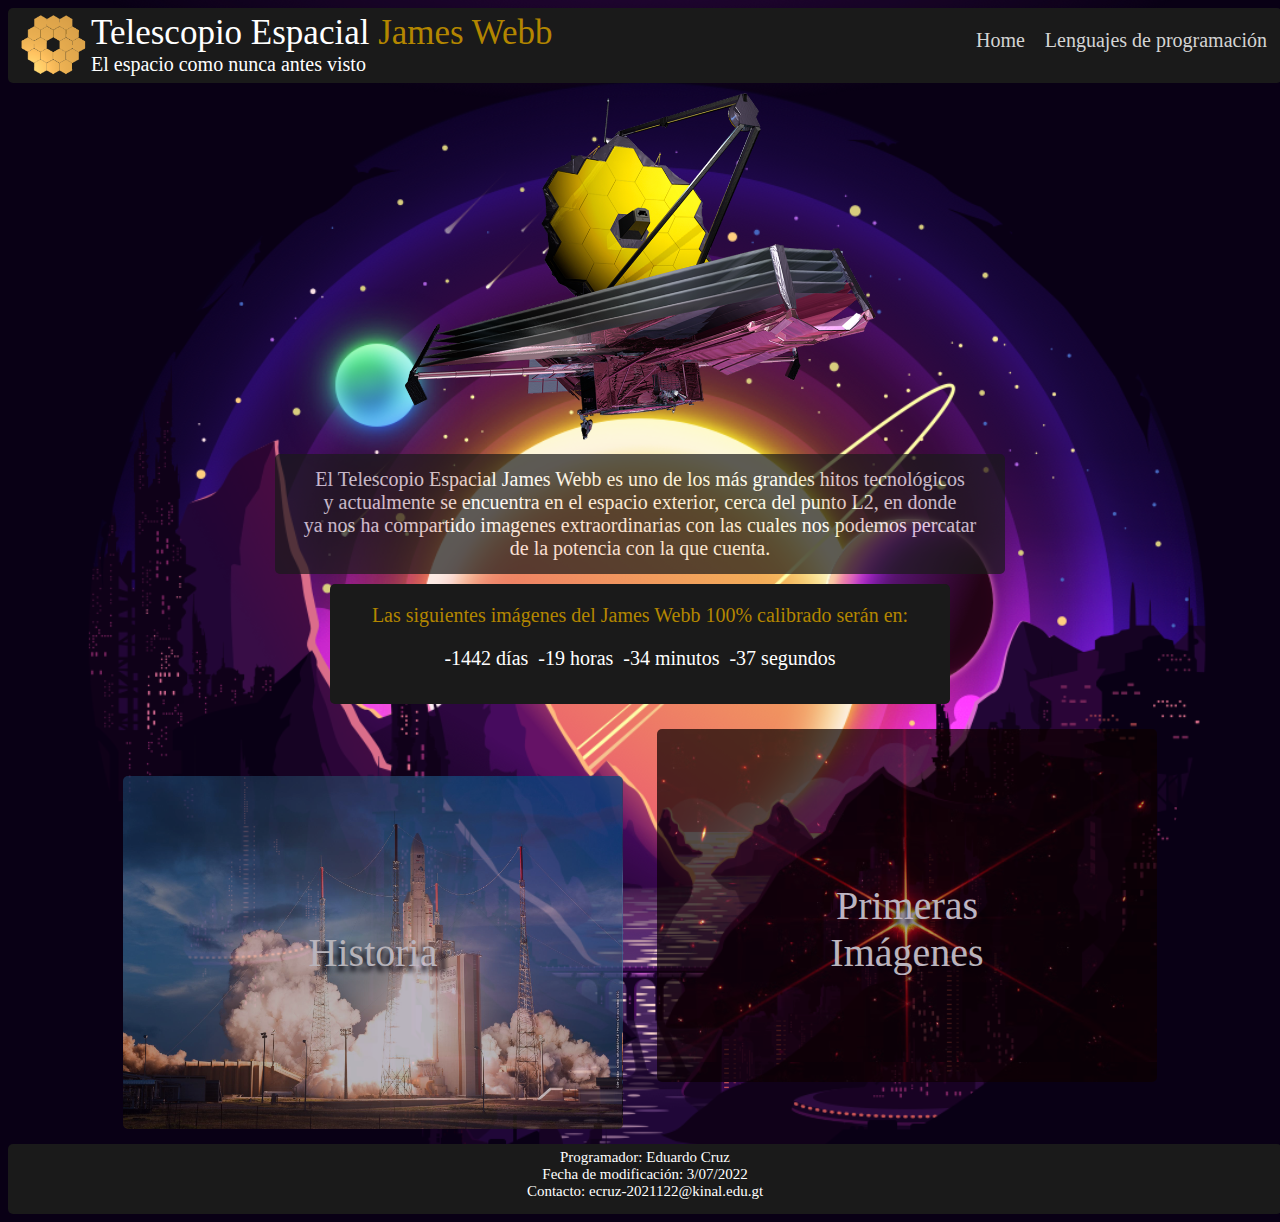
<file: index.html>
<!DOCTYPE html>
<html>
<head>
  <link rel="stylesheet" href="styles/style.css">
  <script src="functions/functions.js"></script>
  <meta charset="utf-8"/>
  <title>James Webb Space Telescope</title>
  <link rel="shortcut icon" href="image/favicon2.png">
  <style type="text/css">
  body
  {
    background-color: #1a1a1a;
    background-image: url("image/fondo.png");
    background-size:100%;
  }
  p{
    font-family: Impact;
    color: #b38600;
    font-size: 20px;
    text-align: center;
    justify-content: center;
    align-items: center;
  }
  p3{
    font-family: Impact;
    color: white;
    font-size: 20px;
    text-align: center;
    justify-content: center;
    align-items: center;
  }
  p4{
    font-family: Impact;
    color: white;
    font-size: 40px;
    text-shadow: 10px 5px 5px black;
    text-align: center;
    justify-content: center;
    align-items: center;
  }
  pre{
    font-family: Impact;
    color: white;
    font-size: 20px;
    text-align: center;
    display: flex;
    justify-content: center;
    align-items: center;
  }
  button{
    font-family: Impact;
    font-size: 20px;
    color: white;
    text-align: center;
    width: 300px;
    height: 400px;
    background:transparent;
    border-radius: 5px;
    border: none;
  }
  a{
    text-decoration: none;
    font-size: 20px;
    font-family: Impact;
    padding: 14px 10px;
  }
  li{
    list-style: none;
    display:inline;
    float: right;
  }
  li a{
    background: #1a1a1a;
    color: #d4d4d4;
    text-align:center;
  }
  li a:hover{
    background: #b38600;
    color: #fff;
  }
  </style>
</head>
<body>
  <div class="menu">
    <li style="float:left;">
        <div class = "imagen">
          <img src="image/favicon.png" alt="" width="78" height="65">
          <div class = "p2">
            Telescopio Espacial
          <div class = "p1">
            James Webb <br>
          </div>
          <div class = "p5">
            El espacio como nunca antes visto
          </div>
          </div>
        </div>
    </li>
    <ul>
      <li> <a href="pages/programacionLenguajes.html"> Lenguajes de programación </a> </li>
      <li> <a href="index.html"> Home </a> </li>
    </ul>
  </div>
    <div>
      <center>
        <img src="image/JamesWebb.png" width="471" height="347" vspace="10px">
      </center>
    </div>
    <center>
      <div class = "cuadro">
        <p3>El Telescopio Espacial James Webb es uno de los más grandes hitos tecnológicos <br>
          y actualmente se encuentra en el espacio exterior, cerca del punto L2, en donde <br>
          ya nos ha compartido imagenes extraordinarias con las cuales nos podemos percatar <br>
          de la potencia con la que cuenta.
        </p3>
      </div>
    </center>
    <center>
      <div class = "cuadro2">
          <p>Las siguientes imágenes del James Webb 100% calibrado serán en: <br>
              <pre><span id="dias"></span> días  <span id="horas"></span> horas  <span id="minutos"></span> minutos  <span id="segundos"></span> segundos</pre>
          </p>
      </div>
    </center>
    <center>
      <div class = "botones">
        <button onclick="location.href='pages/historiaJWST.html'">
          <p4>
            Historia
          </p4>
        </button>
      </div>
      <div class = "botones2">
        <button onclick="location.href='pages/primerasImagenesJWST.html'">
          <p4>
            Primeras Imágenes
          </p4>
        </button>
      </div>
    </center>
</body>
<footer class="pieDePagina">
  <div class = "p6">
    Programador: Eduardo Cruz <br>
    Fecha de modificación: 3/07/2022 <br>
    Contacto: ecruz-2021122@kinal.edu.gt <br>
  </div>
</footer>
</html>
</file>
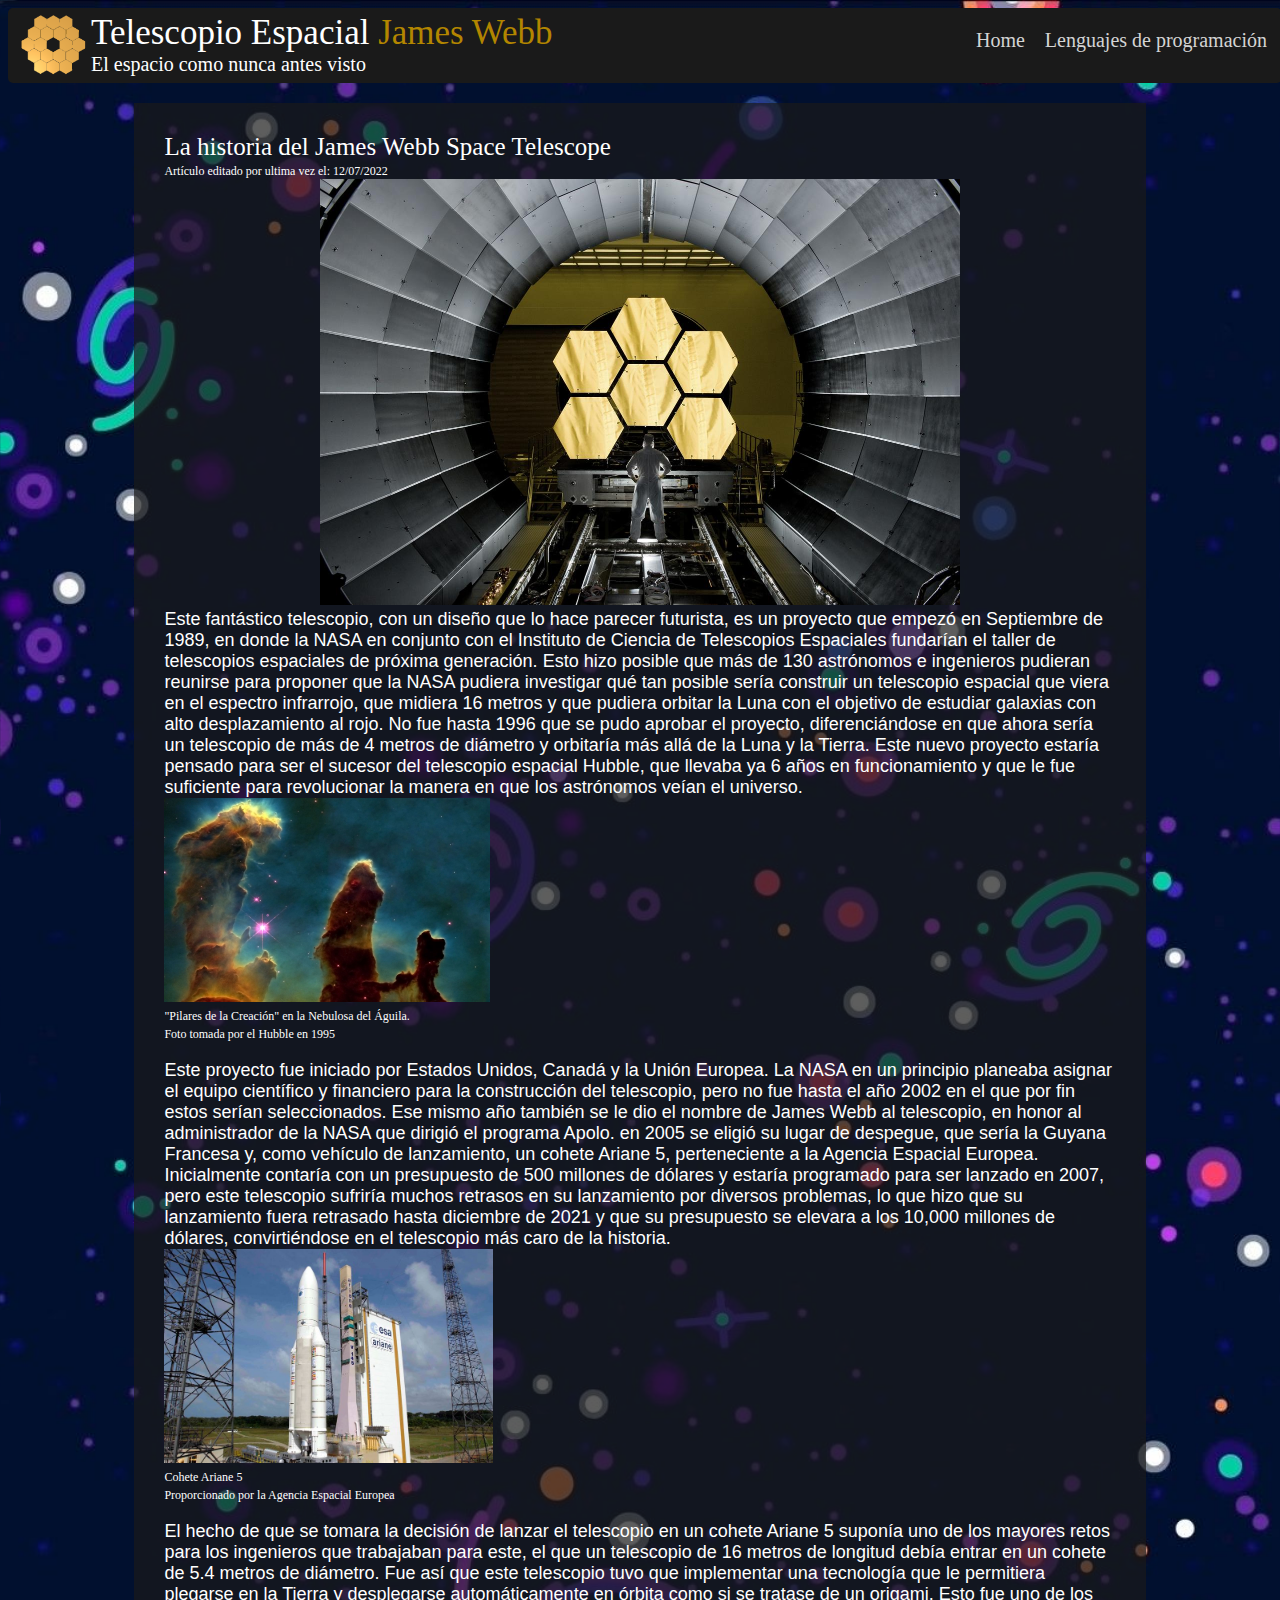
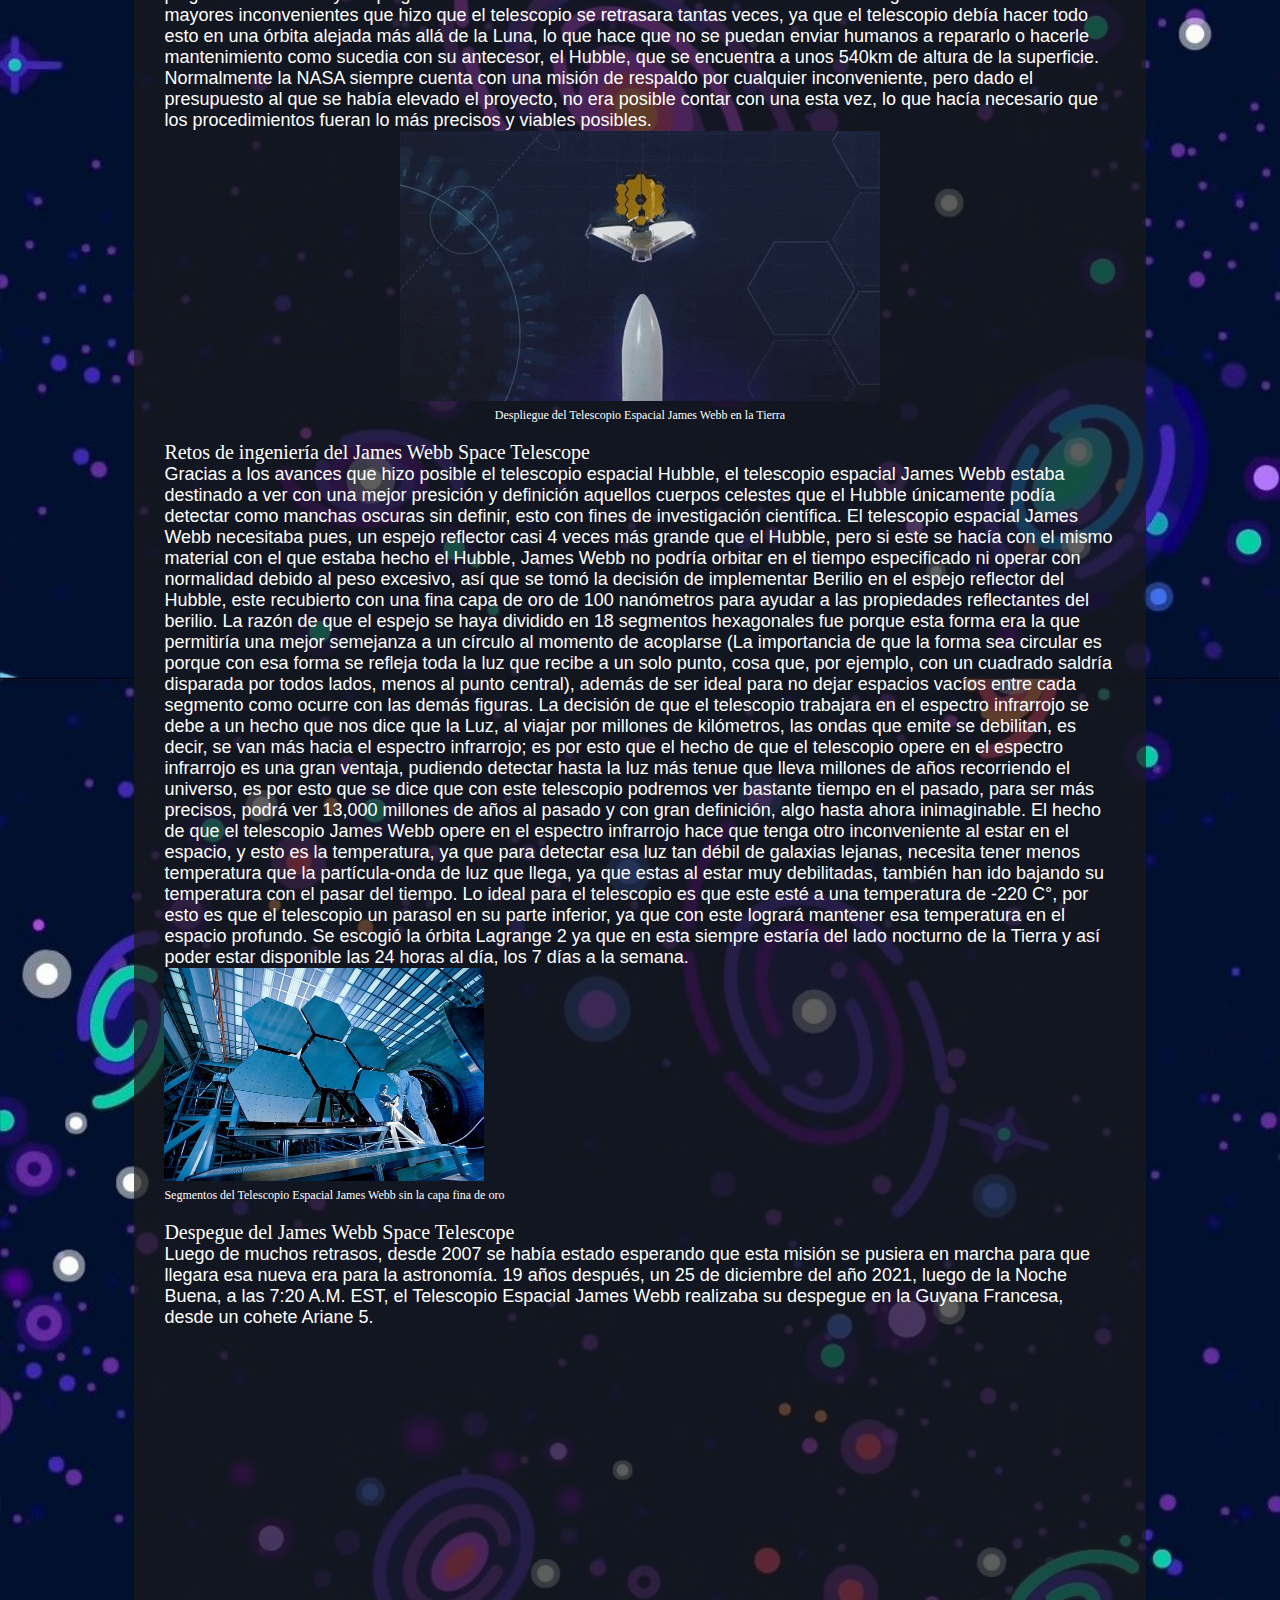
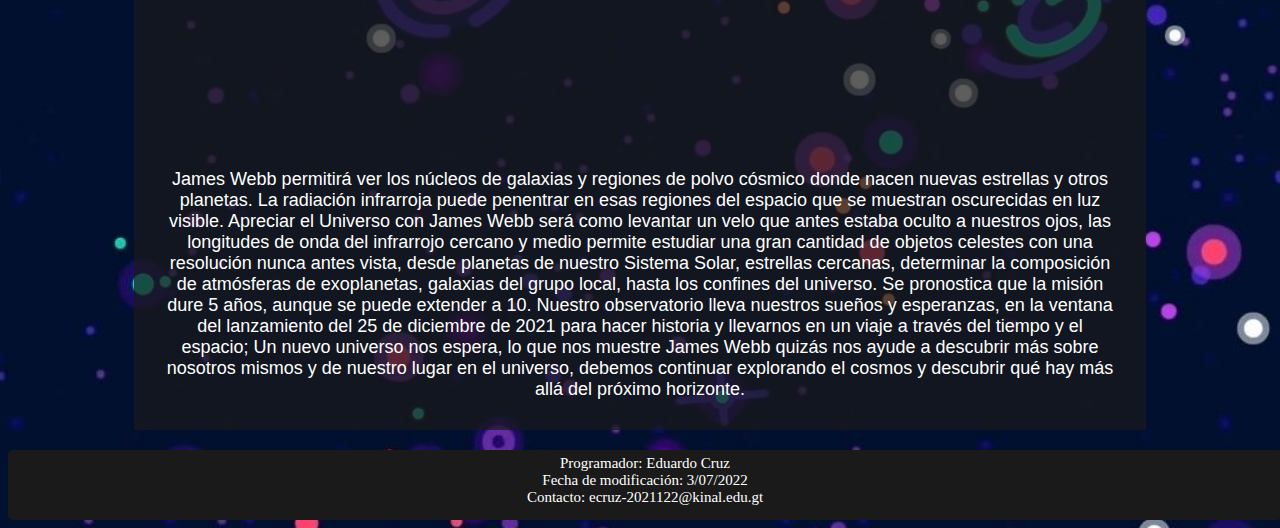
<file: pages/historiaJWST.html>
<!DOCTYPE html>
<html lang="en">
<head>
  <link rel="stylesheet" href="../styles/style.css">
  <meta charset="utf-8"/>
  <title>Historia JWST</title>
  <link rel="shortcut icon" href="../image/favicon2.png">
  <style type="text/css">
  body
  {
    background-color: #1a1a1a;
    background-image: url("../image/fondo2.jpg");
    background-size:100%;
  }
  p3{
    font-family:sans-serif;
    color: white;
    font-size: 18px;
    text-align: center;
    justify-content: center;
    align-items: center;
  }
  p8{
    font-family:serif;
    color: white;
    font-size: 12px;
  }
  p7{
    font-family: Impact;
    color: white;
    font-size: 25px;
    
  }
  a{
    text-decoration: none;
    font-size: 20px;
    font-family: Impact;
    padding: 14px 10px;
  }
  li{
    list-style: none;
    display:inline;
    float: right;
  }
  li a{
    background: #1a1a1a;
    color: #d4d4d4;
    text-align:center;
  }
  li a:hover{
    background: #b38600;
    color: #fff;
  }
  </style>
</head>
<body>
  <div class="menu">
    <li style="float:left;">
        <div class = "imagen">
          <img src="../image/favicon.png" alt="" width="78" height="65">
          <div class = "p2">
            Telescopio Espacial
          <div class = "p1">
            James Webb <br>
          </div>
          <div class = "p5">
            El espacio como nunca antes visto
          </div>
          </div>
        </div>
    </li>
    <ul>
      <li> <a href="programacionLenguajes.html"> Lenguajes de programación </a> </li>
      <li> <a href="../index.html"> Home </a> </li>
    </ul>
  </div>
  <center>
    <div class="panelPadre">
      <div class="panel">
        <div class="panelHijo">
          <p7>
            La historia del James Webb Space Telescope <br>
          </p7>
          <p8>Artículo editado por ultima vez el: 12/07/2022</p8>
          <center>
            <img src="../image/construccion.jpg" alt="" width="640" height="426">
          </center>
          <p3>Este fantástico telescopio, con un diseño que lo hace parecer futurista, es un proyecto que empezó en Septiembre 
            de 1989, en donde la NASA en conjunto con el Instituto de Ciencia de Telescopios Espaciales fundarían el 
            taller de telescopios espaciales de próxima generación. Esto hizo posible que más de 130 astrónomos e 
            ingenieros pudieran reunirse para proponer que la NASA pudiera investigar qué tan posible sería construir 
            un telescopio espacial que viera en el espectro infrarrojo, que midiera 16 metros y que pudiera orbitar 
            la Luna con el objetivo de estudiar galaxias con alto desplazamiento al rojo. No fue hasta 1996 que se pudo 
            aprobar el proyecto, diferenciándose en que ahora sería un telescopio de más de 4 metros de diámetro y orbitaría más 
            allá de la Luna y la Tierra. Este nuevo proyecto estaría pensado para ser el sucesor del telescopio espacial 
            Hubble, que llevaba ya 6 años en funcionamiento y que le fue suficiente para revolucionar la manera en que 
            los astrónomos veían el universo.
          </p3>
          <div style="display:block;">
              <img src="../image/pilares.jpg" alt="" width="326" height="204">
          </div>
          <p8>"Pilares de la Creación" en la Nebulosa del Águila. <br>Foto tomada por el Hubble en 1995 <br> <br></p8>
          <p3>Este proyecto fue iniciado por Estados Unidos, Canadá y la Unión Europea. La NASA en un principio planeaba 
            asignar el equipo científico y financiero para la construcción del telescopio, pero no fue hasta el año 2002 
            en el que por fin estos serían seleccionados. Ese mismo año también se le dio el nombre de James Webb al 
            telescopio, en honor al administrador de la NASA que dirigió el programa Apolo. en 2005 se eligió su lugar de 
            despegue, que sería la Guyana Francesa y, como vehículo de lanzamiento, un cohete Ariane 5, perteneciente 
            a la Agencia Espacial Europea. Inicialmente contaría con un 
            presupuesto de 500 millones de dólares y estaría programado para ser lanzado en 2007, pero este telescopio
            sufriría muchos retrasos en su lanzamiento por diversos problemas, lo que hizo que su lanzamiento fuera 
            retrasado hasta diciembre de 2021 y que su presupuesto se elevara a los 10,000 millones de dólares, convirtiéndose 
            en el telescopio más caro de la historia.
          </p3>
          <div style="display:block;">
            <img src="../image/ariane5.jpg" alt="" width="329" height="214">
        </div>
        <p8>Cohete Ariane 5 <br>Proporcionado por la Agencia Espacial Europea <br> <br></p8>
        <p3>
          El hecho de que se tomara la decisión de lanzar el telescopio en un cohete Ariane 5 suponía uno de los mayores 
          retos para los ingenieros que trabajaban para este, el que un telescopio de 16 metros de longitud debía entrar 
          en un cohete de 5.4 metros de diámetro. Fue así que este telescopio tuvo que implementar una tecnología que le 
          permitiera plegarse en la Tierra y desplegarse automáticamente en órbita como si se tratase de un origami. 
          Esto fue uno de los mayores inconvenientes que hizo que el telescopio se retrasara tantas veces, ya que el telescopio 
          debía hacer todo esto en una órbita alejada más allá de la Luna, lo que hace que no se puedan enviar humanos a 
          repararlo o hacerle mantenimiento como sucedia con su antecesor, el Hubble, que se encuentra a unos 540km de altura 
          de la superficie. Normalmente la NASA siempre cuenta con una misión de respaldo por cualquier inconveniente, pero dado 
          el presupuesto al que se había elevado el proyecto, no era posible contar con una esta vez, lo que hacía necesario que 
          los procedimientos fueran lo más precisos y viables posibles.
        </p3>
        <center>
          <div style="display:block;">
            <img src="../image/deployment.gif" alt="">
        </div>
        <p8>Despliegue del Telescopio Espacial James Webb en la Tierra<br> <br></p8>
        </center>
        <p7 style="font-size:20px;">
          Retos de ingeniería del James Webb Space Telescope<br>
        </p7>
        <p3>
          Gracias a los avances que hizo posible el telescopio espacial Hubble, el telescopio espacial James Webb 
          estaba destinado a ver con una mejor presición y definición aquellos cuerpos celestes que el Hubble únicamente 
          podía detectar como manchas oscuras sin definir, esto con fines de investigación científica. El telescopio espacial 
          James Webb necesitaba pues, un espejo reflector casi 4 veces más grande que el Hubble, pero si este se hacía 
          con el mismo material con el que estaba hecho el Hubble, James Webb no podría orbitar en el tiempo especificado ni 
          operar con normalidad debido al peso excesivo, así que se tomó la decisión de implementar Berilio en el espejo reflector del Hubble, este 
          recubierto con una fina capa de oro de 100 nanómetros para ayudar a las propiedades reflectantes del berilio. La 
          razón de que el espejo se haya dividido en 18 segmentos hexagonales fue porque esta forma era la que permitiría 
          una mejor semejanza a un círculo al momento de acoplarse (La importancia de que la forma sea circular es porque con 
          esa forma se refleja toda la luz que recibe a un solo punto, cosa que, por ejemplo, con un cuadrado saldría disparada 
          por todos lados, menos al punto central), además de ser ideal para no dejar espacios vacíos 
          entre cada segmento como ocurre con las demás figuras. La decisión de que el telescopio trabajara en el espectro 
          infrarrojo se debe a un hecho que nos dice que la Luz, al viajar por millones de kilómetros, las ondas que emite se 
          debilitan, es decir, se van más hacia el espectro infrarrojo; es por esto que el hecho de que el telescopio 
          opere en el espectro infrarrojo es una gran ventaja, pudiendo detectar hasta la luz más tenue que lleva millones de 
          años recorriendo el universo, es por esto que se dice que con este telescopio podremos ver bastante tiempo en el pasado, para 
          ser más precisos, podrá ver 13,000 millones de años al pasado y con gran definición, algo hasta ahora inimaginable. 
          El hecho de que el telescopio James Webb opere en el espectro infrarrojo hace que tenga otro inconveniente al estar 
          en el espacio, y esto es la temperatura, ya que para detectar esa luz tan débil de galaxias lejanas, necesita tener 
          menos temperatura que la partícula-onda de luz que llega, ya que estas al estar muy debilitadas, también han ido bajando su 
          temperatura con el pasar del tiempo. Lo ideal para el telescopio es que este esté a una temperatura de -220 C°, por esto es 
          que el telescopio un parasol en su parte inferior, ya que con este logrará mantener esa temperatura en el espacio 
          profundo. Se escogió la órbita Lagrange 2 ya que en esta siempre estaría del lado nocturno de la Tierra y así 
          poder estar disponible las 24 horas al día, los 7 días a la semana.
        </p3>
        <div style="display:block;">
          <img src="../image/berilio.jpg" alt="" width="320" height="213">
        </div>
        <p8>Segmentos del Telescopio Espacial James Webb sin la capa fina de oro<br> <br></p8>
        <p7 style="font-size:20px;">
          Despegue del James Webb Space Telescope<br>
        </p7>
        <p3>
          Luego de muchos retrasos, desde 2007 se había estado esperando que esta misión se pusiera en marcha para que llegara esa nueva 
          era para la astronomía. 19 años después, un 25 de diciembre del año 2021, luego de la Noche Buena, a las 7:20 A.M. EST, el Telescopio 
          Espacial James Webb realizaba su despegue en la Guyana Francesa, desde un cohete Ariane 5. <br>
        </p3>
        <center>
          <iframe width="700" height="395" src="https://www.youtube-nocookie.com/embed/9tXlqWldVVk?start=20" 
            title="YouTube video player" frameborder="0" allow="accelerometer; autoplay; clipboard-write; encrypted-media; gyroscope; picture-in-picture" allowfullscreen></iframe>
        </center>
        <center>
          <p3>
            <br> <br> James Webb permitirá ver los núcleos de galaxias y regiones de polvo cósmico donde nacen nuevas estrellas y otros 
            planetas. La radiación infrarroja puede penentrar en esas regiones del espacio que se muestran oscurecidas en luz visible. Apreciar 
            el Universo con James Webb será como levantar un velo que antes estaba oculto a nuestros ojos, las longitudes de onda del infrarrojo 
            cercano y medio permite estudiar una gran cantidad de objetos celestes con una resolución nunca antes vista, desde planetas de nuestro 
            Sistema Solar, estrellas cercanas, determinar la composición de atmósferas de exoplanetas, galaxias del grupo local, hasta los 
            confines del universo. Se pronostica que la misión dure 5 años, aunque se puede extender a 10. Nuestro observatorio lleva nuestros 
            sueños y esperanzas, en la ventana del lanzamiento del 25 de diciembre de 2021 para hacer historia y llevarnos en un viaje a través del 
            tiempo y el espacio; Un nuevo universo nos espera, lo que nos muestre James Webb quizás nos ayude a descubrir más sobre nosotros mismos y 
            de nuestro lugar en el universo, debemos continuar explorando el cosmos y descubrir qué hay más allá del próximo horizonte.
          </p3>
        </center>
        </div>
      </div>
    </div>
  </center>
</body>
<footer class="pieDePagina">
  <div class = "p6">
    Programador: Eduardo Cruz <br>
    Fecha de modificación: 3/07/2022 <br>
    Contacto: ecruz-2021122@kinal.edu.gt <br>
  </div>
</footer>
</html>
</file>
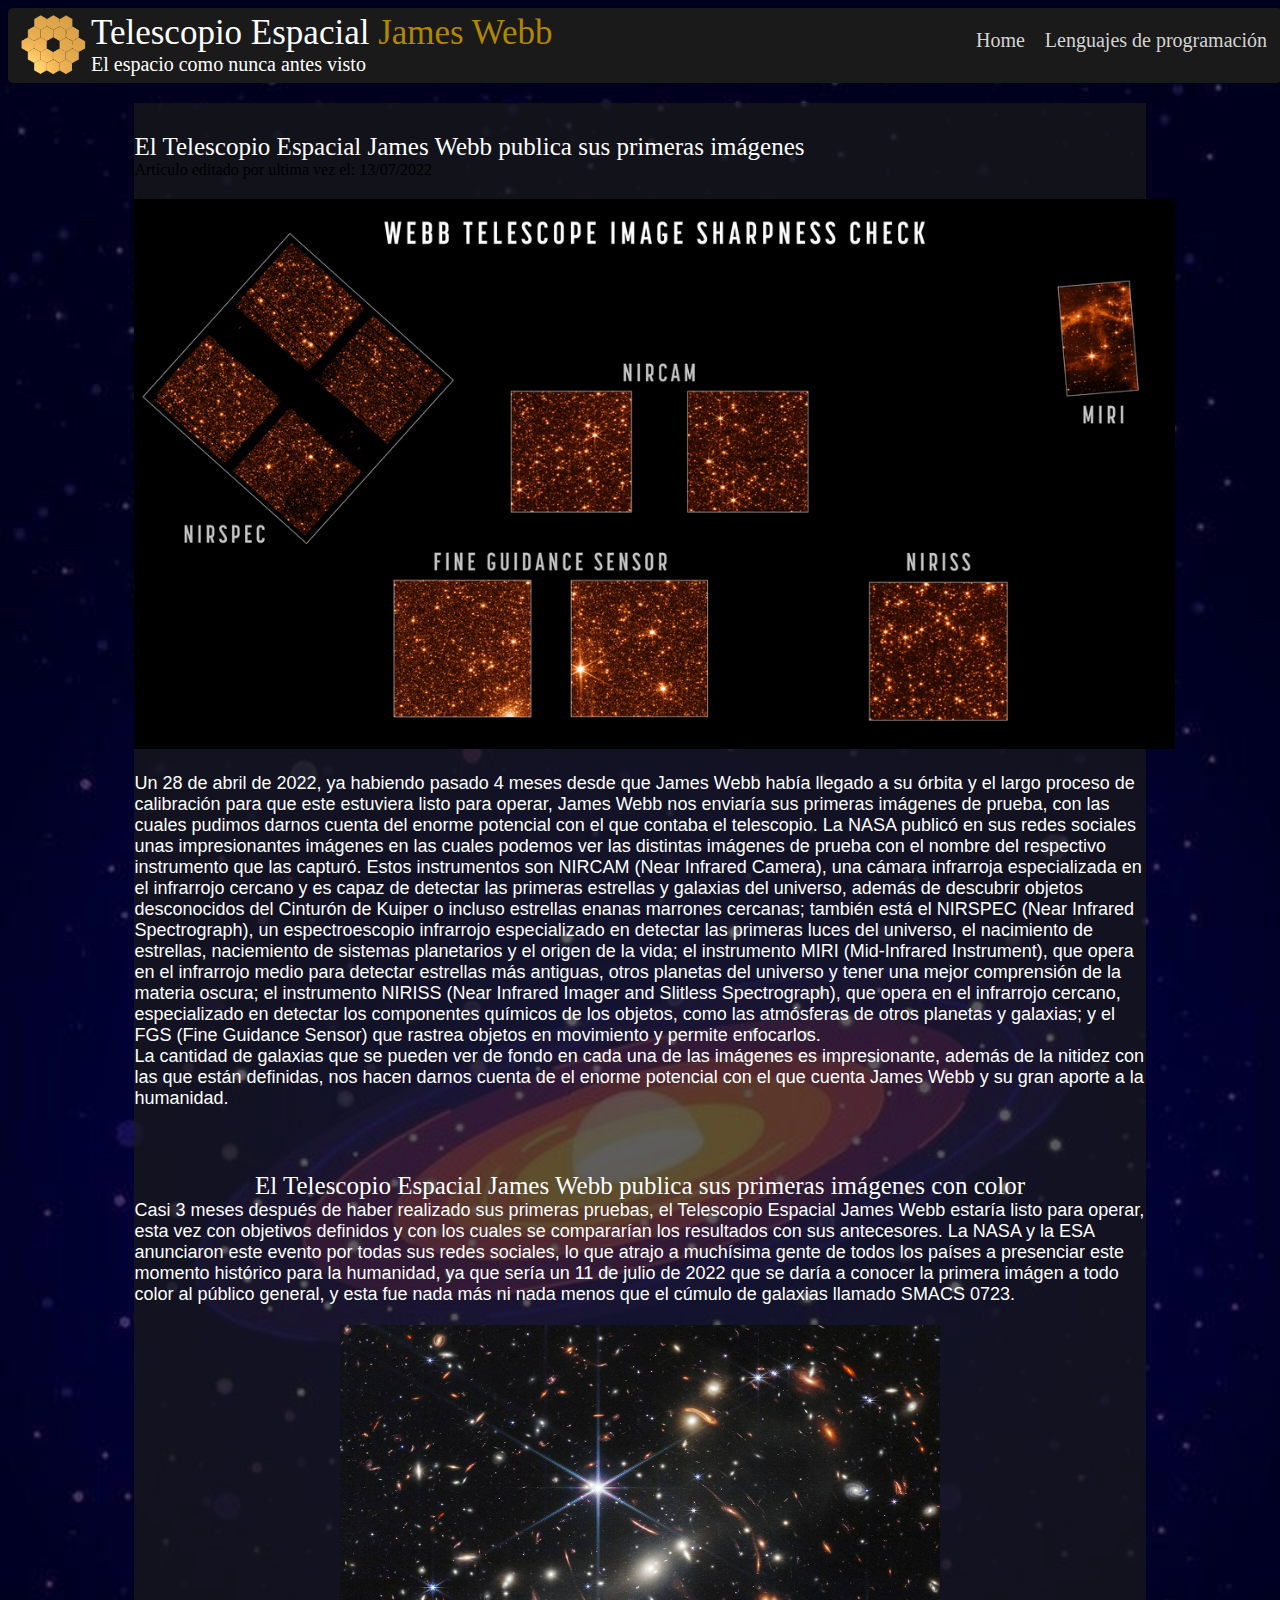
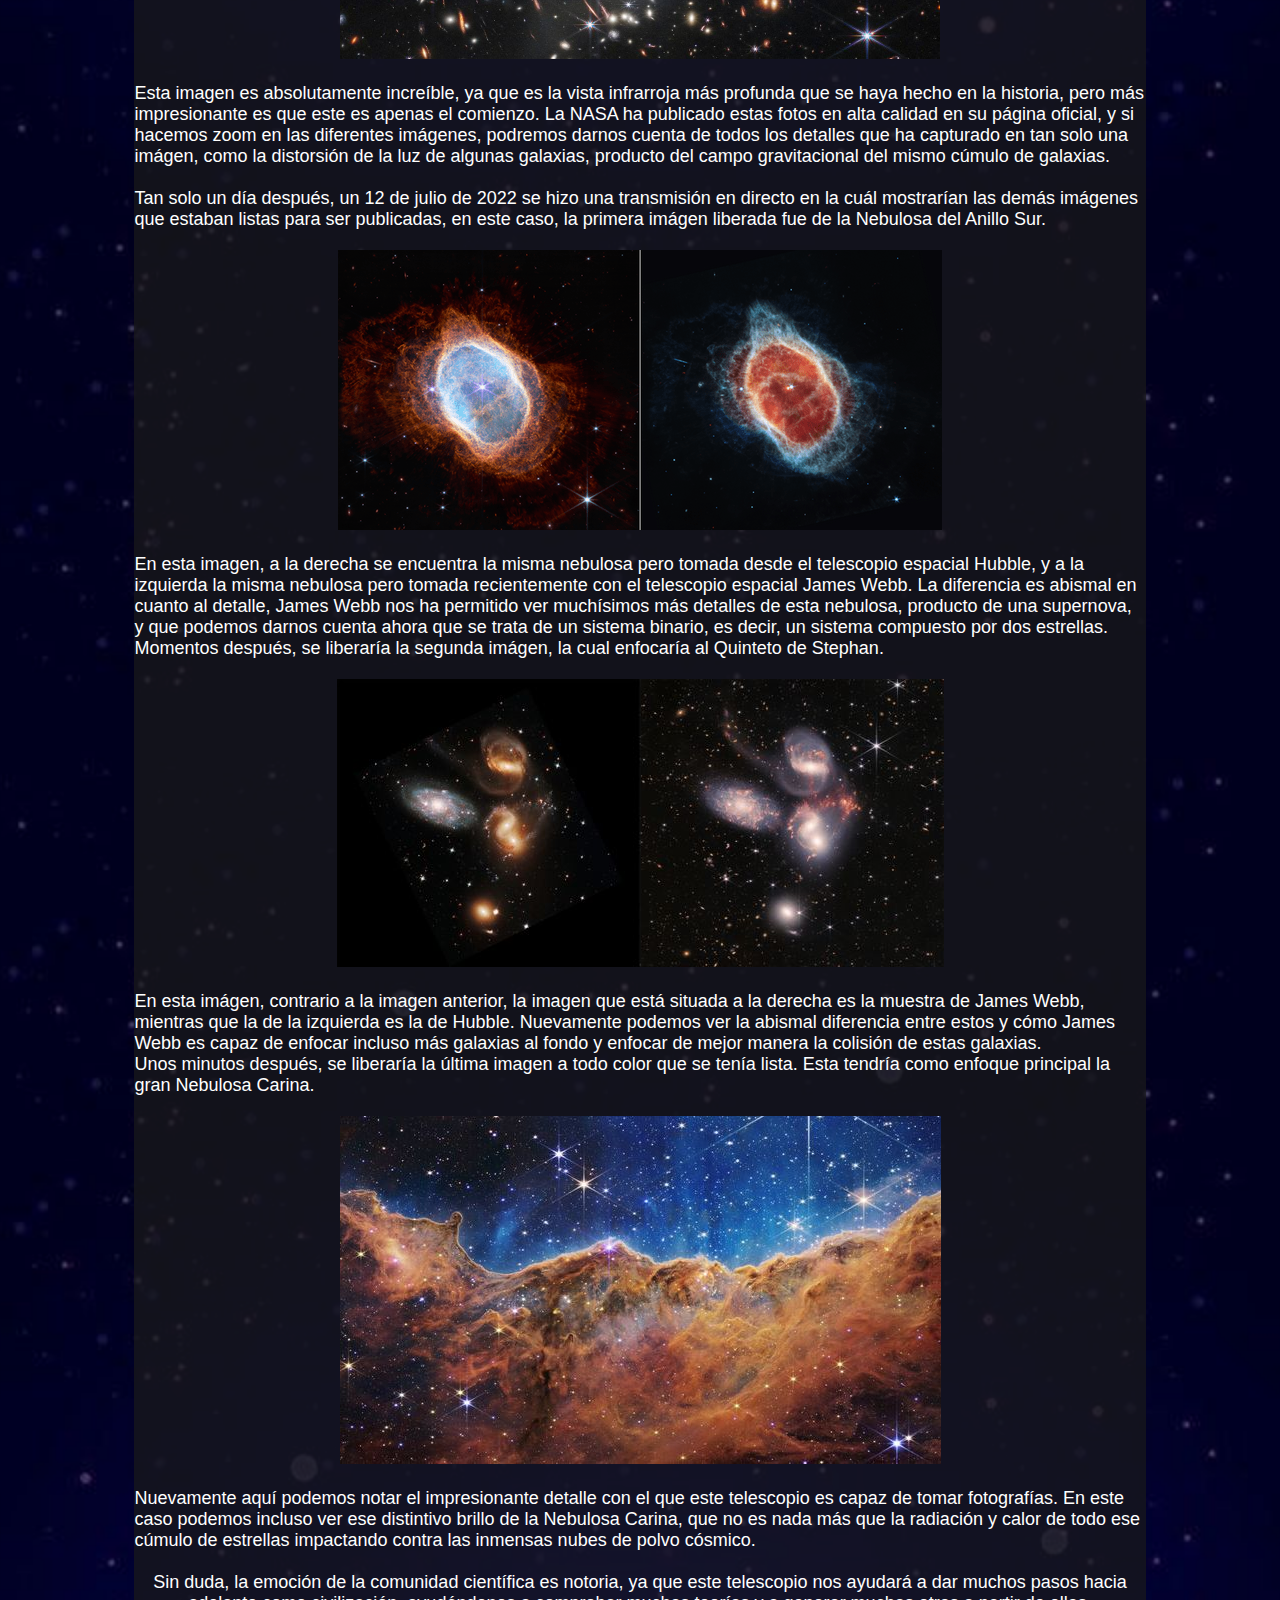
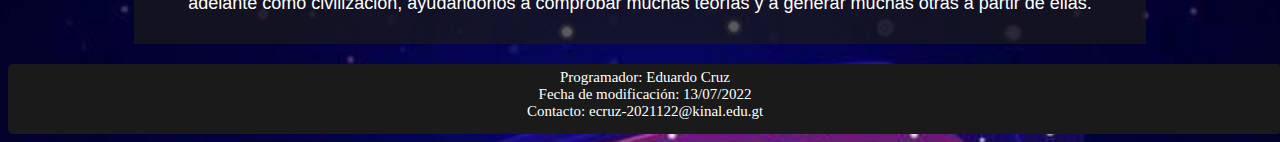
<file: pages/primerasImagenesJWST.html>
<!DOCTYPE html>
<html lang="en">
<head>
    <meta charset="UTF-8">
    <meta http-equiv="X-UA-Compatible" content="IE=edge">
    <link rel="stylesheet" href="../styles/style.css">
    <meta name="viewport" content="width=device-width, initial-scale=1.0">
    <title>Primeras Imágenes JWST</title>
    <link rel="shortcut icon" href="../image/favicon2.png">
    <style type="text/css">
      body{
        background-color: #1a1a1a;
        background-image: url("../image/fondo.jpg");
        background-size:100%;
      } 
      p3{
        font-family:sans-serif;
        color: white;
        font-size: 18px;
        text-align: center;
        justify-content: center;
        align-items: center;
      }
      p7{
        font-family: Impact;
        color: white;
        font-size: 25px;
      }
      a{
        text-decoration: none;
        font-size: 20px;
        font-family: Impact;
        padding: 14px 10px;
      }
      li{
        list-style: none;
        display:inline;
        float: right;
      }
      li a{
        background: #1a1a1a;
        color: #d4d4d4;
        text-align:center;
      }
      li a:hover{
        background: #b38600;
        color: #fff;
      }
    </style>
</head>
<body>
    <div class="menu">
        <li style="float:left;">
            <div class = "imagen">
              <img src="../image/favicon.png" alt="" width="78" height="65">
              <div class = "p2">
                Telescopio Espacial
              <div class = "p1">
                James Webb <br>
              </div>
              <div class = "p5">
                El espacio como nunca antes visto
              </div>
              </div>
            </div>
        </li>
        <ul>
          <li> <a href="programacionLenguajes.html"> Lenguajes de programación </a> </li>
          <li> <a href="../index.html"> Home </a> </li>
        </ul>
      </div>
      <center>
        <div class="panelPadre">
          <div class="panel">
            <div class="panelHijo">
              <p7>
                El Telescopio Espacial James Webb publica sus primeras imágenes <br>
              </p7>
              <p8>Artículo editado por ultima vez el: 13/07/2022</p8>
              <center>
                <img src="../image/firstImages.png" alt="" width="1041" height="550" vspace="20px">
              </center>
              <p3>
                Un 28 de abril de 2022, ya habiendo pasado 4 meses desde que James Webb había llegado a su órbita y el largo 
                proceso de calibración para que este estuviera listo para operar, James Webb nos enviaría sus primeras imágenes de 
                prueba, con las cuales pudimos darnos cuenta del enorme potencial con el que contaba el telescopio. La NASA publicó 
                en sus redes sociales unas impresionantes imágenes en las cuales podemos ver las distintas imágenes de prueba con 
                el nombre del respectivo instrumento que las capturó. Estos instrumentos son NIRCAM (Near Infrared Camera), una cámara 
                infrarroja especializada en el infrarrojo cercano y es capaz de detectar las primeras estrellas y galaxias del universo, además 
                de descubrir objetos desconocidos del Cinturón de Kuiper o incluso estrellas enanas marrones cercanas; también está el 
                NIRSPEC (Near Infrared Spectrograph), un espectroescopio infrarrojo especializado en detectar las primeras luces del universo, el 
                nacimiento de estrellas, naciemiento de sistemas planetarios y el origen de la vida; el instrumento MIRI (Mid-Infrared Instrument), 
                que opera en el infrarrojo medio para detectar estrellas más antiguas, otros planetas del universo y tener una mejor 
                comprensión de la materia oscura; el instrumento NIRISS (Near Infrared Imager and Slitless Spectrograph), que opera en el 
                infrarrojo cercano, especializado en detectar los componentes químicos de los objetos, como las atmósferas de otros planetas y galaxias; y 
                el FGS (Fine Guidance Sensor) que rastrea objetos en movimiento y permite enfocarlos. <br> La cantidad de galaxias que se pueden ver 
                de fondo en cada una de las imágenes es impresionante, además de la nitidez con las que están definidas, nos hacen darnos cuenta de 
                el enorme potencial con el que cuenta James Webb y su gran aporte a la humanidad. <br> <br> <br> <br>
              </p3>
              <center>
                <p7>
                  El Telescopio Espacial James Webb publica sus primeras imágenes con color<br>
                </p7>
              </center>
              <p3>
                Casi 3 meses después de haber realizado sus primeras pruebas, el Telescopio Espacial James Webb estaría listo para operar, 
                esta vez con objetivos definidos y con los cuales se compararían los resultados con sus antecesores. La NASA y la ESA anunciaron 
                este evento por todas sus redes sociales, lo que atrajo a muchísima gente de todos los países a presenciar este momento histórico 
                para la humanidad, ya que sería un 11 de julio de 2022 que se daría a conocer la primera imágen a todo color al público general, y esta 
                fue nada más ni nada menos que el cúmulo de galaxias llamado SMACS 0723.
              </p3>
              <center>
                <img src="../image/smacs.jpg" alt="" width="600" height="334" vspace="20px">
              </center>
              <p3>
                Esta imagen es absolutamente increíble, ya que es la vista infrarroja más profunda que se haya hecho en la historia, pero más 
                impresionante es que este es apenas el comienzo. La NASA ha publicado estas fotos en alta calidad en su página oficial, y si 
                hacemos zoom en las diferentes imágenes, podremos darnos cuenta de todos los detalles que ha capturado en tan solo una imágen, como 
                la distorsión de la luz de algunas galaxias, producto del campo gravitacional del mismo cúmulo de galaxias. <br><br>
                Tan solo un día después, un 12 de julio de 2022 se hizo una transmisión en directo en la cuál mostrarían las demás imágenes que estaban 
                listas para ser publicadas, en este caso, la primera imágen liberada fue de la Nebulosa del Anillo Sur.
              </p3>
              <center>
                <img src="../image/anillosur.png" alt=""vspace="20px">
              </center>
              <p3>
                En esta imagen, a la derecha se encuentra la misma nebulosa pero tomada desde el telescopio espacial Hubble, y a la izquierda la misma nebulosa 
                pero tomada recientemente con el telescopio espacial James Webb. La diferencia es abismal en cuanto al detalle, James Webb nos ha permitido ver 
                muchísimos más detalles de esta nebulosa, producto de una supernova, y que podemos darnos cuenta ahora que se trata de un sistema binario, es decir, 
                un sistema compuesto por dos estrellas. <br>
                Momentos después, se liberaría la segunda imágen, la cual enfocaría al Quinteto de Stephan.
              </p3>
              <center>
                <img src="../image/stephan.jpg" alt=""vspace="20px">
              </center>
              <p3>
                En esta imágen, contrario a la imagen anterior, la imagen que está situada a la derecha es la muestra de James Webb, mientras que la de la izquierda 
                es la de Hubble. Nuevamente podemos ver la abismal diferencia entre estos y cómo James Webb es capaz de enfocar incluso más galaxias al fondo y enfocar 
                de mejor manera la colisión de estas galaxias. <br>
                Unos minutos después, se liberaría la última imagen a todo color que se tenía lista. Esta tendría como enfoque principal la gran Nebulosa 
                Carina.
              </p3>
              <center>
                <img src="../image/carina.jpg" alt=""vspace="20px">
              </center>
              <p3>
                Nuevamente aquí podemos notar el impresionante detalle con el que este telescopio es capaz de tomar fotografías. En este caso podemos incluso ver ese 
                distintivo brillo de la Nebulosa Carina, que no es nada más que la radiación y calor de todo ese cúmulo de estrellas impactando contra las inmensas nubes 
                de polvo cósmico. <br> <br>
              </p3>
              <center>
                <p3>
                  Sin duda, la emoción de la comunidad científica es notoria, ya que este telescopio nos ayudará a dar muchos pasos hacia adelante como civilización, 
                  ayudándonos a comprobar muchas teorías y a generar muchas otras a partir de ellas.
                </p3>
              </center>
            </div>
          </div>
        </div>
      </center>
</body>
<footer class="pieDePagina">
  <div class = "p6">
    Programador: Eduardo Cruz <br>
    Fecha de modificación: 13/07/2022 <br>
    Contacto: ecruz-2021122@kinal.edu.gt <br>
  </div>
</footer>
</html>
</file>
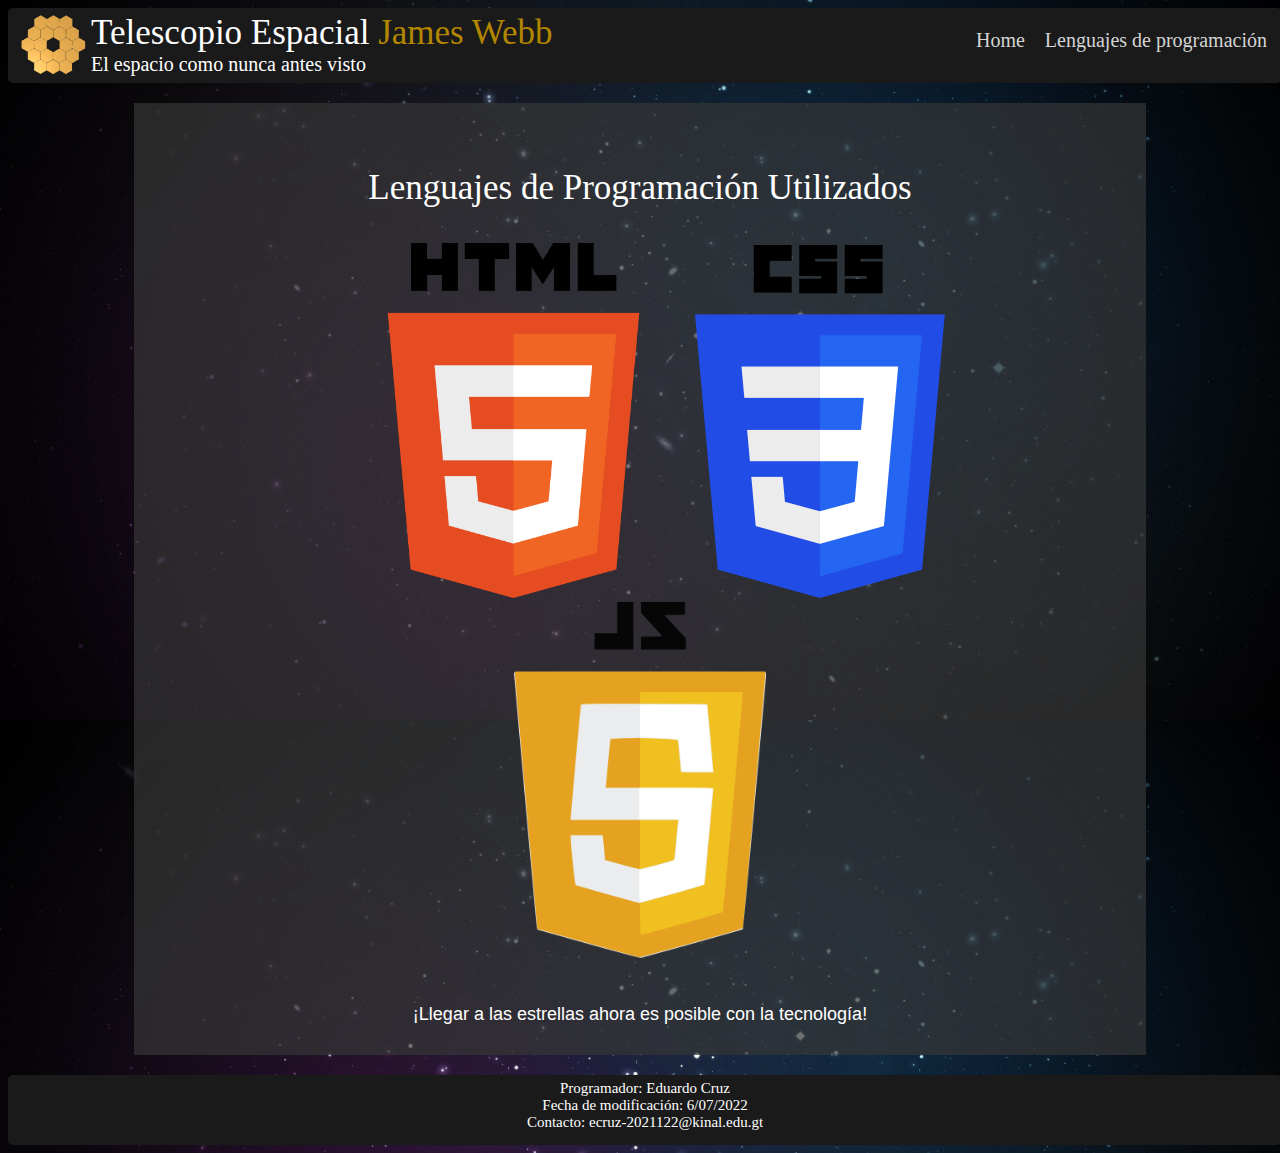
<file: pages/programacionLenguajes.html>
<!DOCTYPE html>
<html lang="en">
<head>
    <meta charset="UTF-8">
    <meta http-equiv="X-UA-Compatible" content="IE=edge">
    <link rel="stylesheet" href="../styles/style.css">
    <meta name="viewport" content="width=device-width, initial-scale=1.0">
    <title>Lenguajes utilizados</title>
    <link rel="shortcut icon" href="../image/favicon2.png">
    <style type="text/css">
    body{
    background-color: #1a1a1a;
    background-image: url("../image/fondo3.jpg");
    background-size:100%;
    } 
    p3{
    font-family:sans-serif;
    color: white;
    font-size: 18px;
    text-align: center;
    justify-content: center;
    align-items: center;
    }
    a{
    text-decoration: none;
    font-size: 20px;
    font-family: Impact;
    padding: 14px 10px;
    }
    li{
    list-style: none;
    display:inline;
    float: right;
    }
    li a{
    background: #1a1a1a;
    color: #d4d4d4;
    text-align:center;
    }
    li a:hover{
    background: #b38600;
    color: #fff;
    }
    </style>
</head>
<body>
    <div class="menu">
        <li style="float:left;">
            <div class = "imagen">
              <img src="../image/favicon.png" alt="" width="78" height="65">
              <div class = "p2">
                Telescopio Espacial
              <div class = "p1">
                James Webb <br>
              </div>
              <div class = "p5">
                El espacio como nunca antes visto
              </div>
              </div>
            </div>
        </li>
        <ul>
          <li> <a href="programacionLenguajes.html"> Lenguajes de programación </a> </li>
          <li> <a href="../index.html"> Home </a> </li>
        </ul>
      </div>
      <center>
        <div class="panelPadre">
            <div class="panel" style="background-color: rgba(54, 54, 54, 0.7);">
                <div class="panelHijo">
                    <center>
                        <p class="p2"> Lenguajes de Programación Utilizados</p>
                    </center>
                    <center>
                        <img src="../image/html5.png" alt="" width="355" height="355" style="display:inline;">
                        <img src="../image/css3.png" alt="" style="display:inline ;">
                        <img src="../image/javaScript.png" alt="" width="252" height="356" hspace="50px" style="display:inline;">
                    </center>
                    <center>
                        <p3>
                            <br> <br> ¡Llegar a las estrellas ahora es posible con la tecnología!
                        </p3>
                    </center>
                </div>
            </div>
        </div>
      </center>
</body>
<footer class="pieDePagina">
    <div class = "p6">
      Programador: Eduardo Cruz <br>
      Fecha de modificación: 6/07/2022 <br>
      Contacto: ecruz-2021122@kinal.edu.gt <br>
    </div>
  </footer>
</html>
</file>
<file: styles/style.css>
.cuadro{
    width: 730px;
    height: 120px;
    background:#1a1a1a;
    opacity: 0.7;
    border-radius: 5px;
    display: flex;
    justify-content: center;
    align-items: center;
    }
.cuadro2{
    width: 620px;
    height: 120px;
    background: #1a1a1a;
    border-radius: 5px;
    display:flow-root;
    margin: 10px;
    justify-content: center;
    align-items: center;
}
.botones{
    width: 500px;
    height: 353px;
    background:#1a1a1a;
    background-image: url("../image/Historia.jpeg");
    background-size:contain;
    opacity: 0.7;
    border-radius: 5px;
    display:inline-flex;
    justify-content:center;
    align-items:center;
    margin: 15px;
    transition-duration: 500ms;
}
.botones:hover{
    background: #4d4d4d;
    background-image: url("../image/Historia.jpeg");
    background-size:contain;
    opacity: 1;
    width: 520px;
    height: 368px;
    transition-duration: 500ms;
}
.botones:active{
    background-image: url("../image/Historia.jpeg");
    background-size:contain;
    background-blend-mode: lighten;
    opacity: 1;
    width: 530px;
    height: 374px;
    transition-duration: 50ms;
}

.botones2{
    width: 500px;
    height: 353px;
    background:#1a1a1a;
    background-image: url("../image/Imagenes.jpg");
    background-size:contain;
    opacity: 0.7;
    border-radius: 5px;
    display:inline-block;
    justify-content:center;
    align-items:center;
    margin: 15px;
    transition-duration: 500ms;
}
.botones2:hover{
    background: #4d4d4d;
    background-image: url("../image/Imagenes.jpg");
    background-size:contain;
    opacity: 1;
    width: 520px;
    height: 368px;
    transition-duration: 500ms;
}
.botones2:active{
    background-image: url("../image/Imagenes.jpg");
    background-size:contain;
    background-blend-mode: lighten;
    opacity: 1;
    width: 530px;
    height: 374px;
    transition-duration: 50ms;
}

.p1{
    font-family: Impact;
    color: #b38600;
    font-size: 35px;
    display:inline-block;
    justify-content: center;
    align-items: center;
    vertical-align:0px;
}
.p2{
    font-family: Impact;
    color: white;
    font-size: 35px;
    text-align:left;
    display:inline-block;
    justify-content: center;
    align-items: center;
    vertical-align:0px;
}
.p5{
    font-family: Impact;
    color: white;
    font-size: 20px;
    text-align:left;
    display:block;
}
.imagen{
    display:flex;
}

.menu {
    width: 100%;
    float: left;
    text-align:right;
    background-color: #1a1a1a;
    padding: 5px;
    z-index: 10000;
    border-radius: 5px;
  }
.menu ul li {
    display:inline-block;
    list-style-type: none;
    text-align: left;
}
.menu ul li a {
    padding: 10px;
}

.pieDePagina {
    background-color: #1a1a1a;
    padding: 5px;
    width: 100%;
    height: 60px;
    z-index: 10000;
    display: flow-root;
    border-radius: 5px;
    justify-content: center;
    align-items: center;
}

.p6{
    font-family: Impact;
    color: white;
    font-size: 15px;
    text-align:center;
    display:flex;
    align-items: center;
    justify-content: center;
}
.panelPadre{
    width: 100%;
    height: 100%;
    display: flex;
    justify-content: center;
    align-items: center;
}
.panel{
    width: 80%;
    height: 100%;
    margin: 20px;
    display: flex;
    justify-content: center;
    align-items: center;
    background-color: rgba(26, 26, 26, 0.7);
}
.panelHijo{
    width: 100%;
    height: 100%;
    margin: 30px;
    text-align: left;
}
</file>
